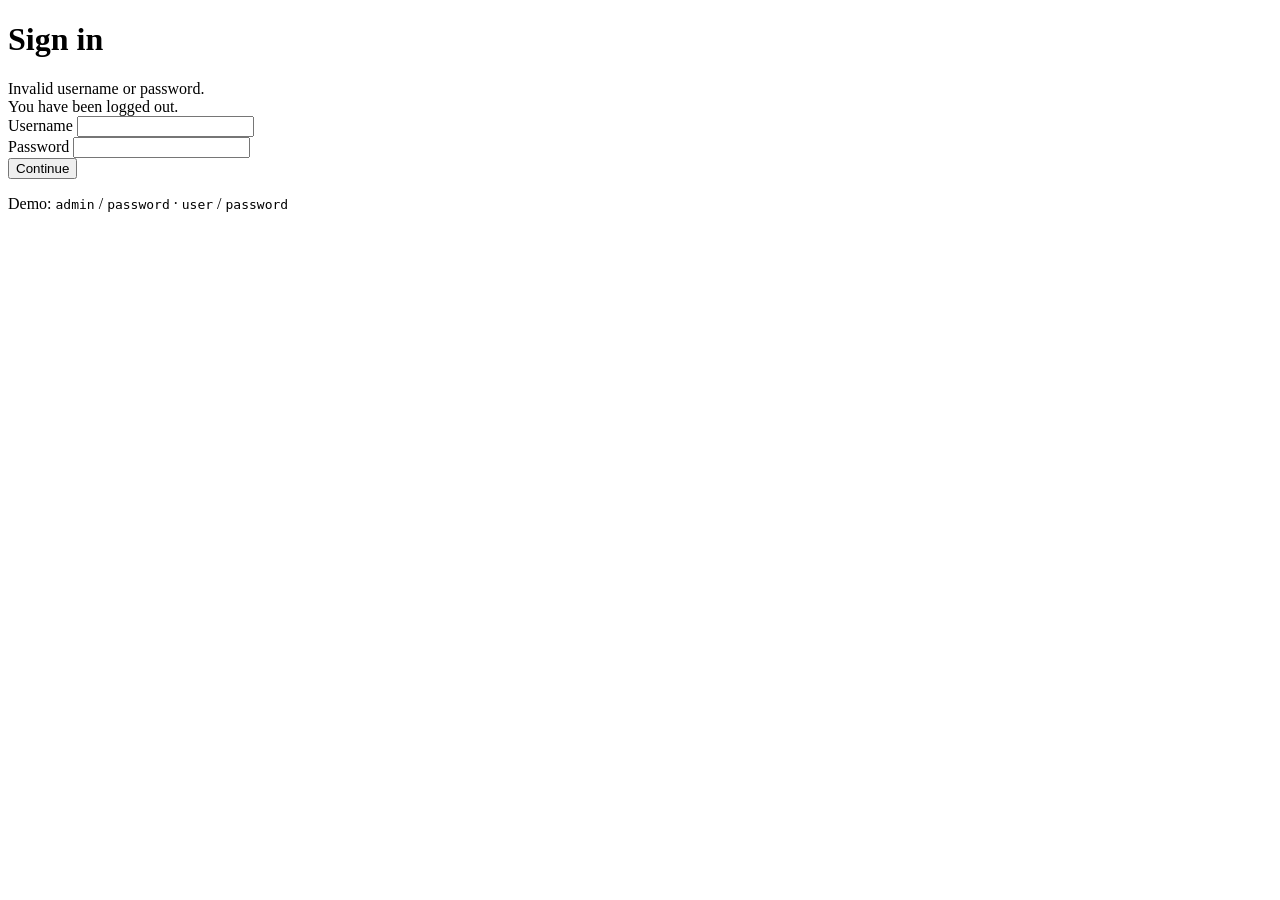
<file: src/main/resources/templates/login.html>
<!DOCTYPE html>
<html xmlns:th="http://www.thymeleaf.org" th:replace="~{layout :: layout('Log in', ~{::main})}">
<body>
<main th:fragment="main">
    <div class="app-login-card">
        <h1 class="app-page-title h4 mb-4 text-center">Sign in</h1>
        <div th:if="${param.error}" class="alert alert-danger small">Invalid username or password.</div>
        <div th:if="${param.logout}" class="alert alert-success small">You have been logged out.</div>
        <form th:action="@{/login}" method="post">
            <input type="hidden" th:name="${_csrf.parameterName}" th:value="${_csrf.token}"/>
            <div class="mb-3">
                <label class="form-label fw-semibold" for="username">Username</label>
                <input class="form-control form-control-lg" id="username" name="username" autocomplete="username"/>
            </div>
            <div class="mb-4">
                <label class="form-label fw-semibold" for="password">Password</label>
                <input class="form-control form-control-lg" id="password" name="password" type="password"
                       autocomplete="current-password"/>
            </div>
            <button type="submit" class="btn btn-primary w-100 rounded-pill py-2">Continue</button>
        </form>
        <p class="text-muted small mt-4 mb-0 text-center">
            Demo: <code>admin</code> / <code>password</code> · <code>user</code> / <code>password</code>
        </p>
    </div>
</main>
</body>
</html>
</file>
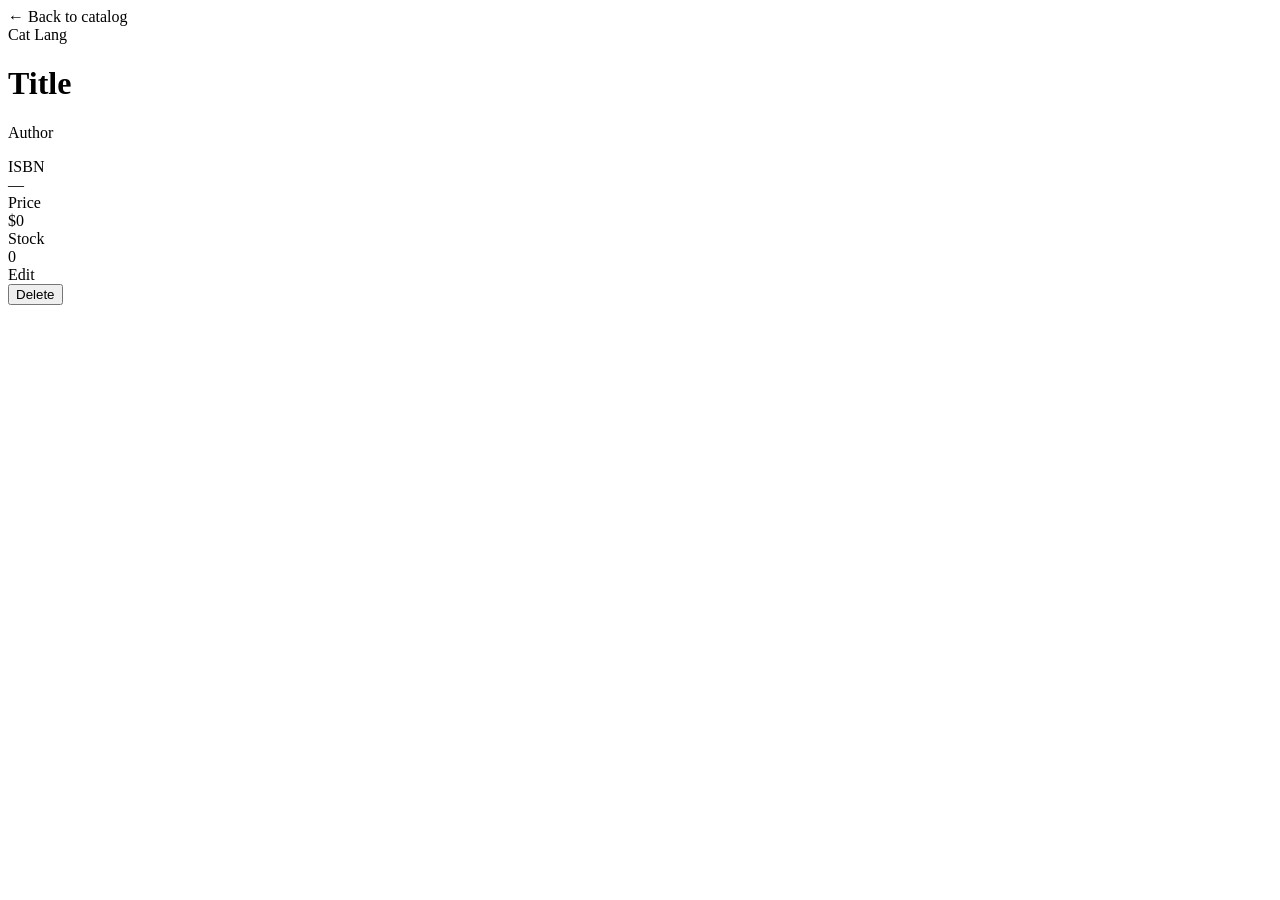
<file: src/main/resources/templates/books/detail.html>
<!DOCTYPE html>
<html xmlns:th="http://www.thymeleaf.org" xmlns:sec="http://www.thymeleaf.org/extras/spring-security"
      th:replace="~{layout :: layout('Book detail', ~{::main})}">
<body>
<main th:fragment="main">
    <div class="mb-3">
        <a class="text-decoration-none text-muted small" th:href="@{/books}">&larr; Back to catalog</a>
    </div>
    <div class="app-detail-hero">
        <div class="d-flex flex-wrap gap-2 mb-3">
            <span class="app-pill app-pill-category" th:text="${book.category()}">Cat</span>
            <span class="app-pill app-pill-lang" th:text="${book.language()}">Lang</span>
        </div>
        <h1 class="app-page-title display-6 mb-3" th:text="${book.title()}">Title</h1>
        <p class="lead text-muted mb-4" th:text="${book.author()}">Author</p>
        <div class="row g-4">
            <div class="col-sm-6 col-lg-4">
                <div class="small text-muted text-uppercase fw-semibold mb-1">ISBN</div>
                <div th:text="${book.isbn() ?: '—'}">—</div>
            </div>
            <div class="col-sm-6 col-lg-4">
                <div class="small text-muted text-uppercase fw-semibold mb-1">Price</div>
                <div class="app-price" th:text="'$' + ${#numbers.formatDecimal(book.price(), 1, 2)}">$0</div>
            </div>
            <div class="col-sm-6 col-lg-4">
                <div class="small text-muted text-uppercase fw-semibold mb-1">Stock</div>
                <div th:text="${book.stock()}">0</div>
            </div>
        </div>
        <div sec:authorize="hasRole('ADMIN')" class="mt-4 pt-4 border-top d-flex flex-wrap gap-2">
            <a class="btn btn-outline-secondary rounded-pill" th:href="@{/books/{id}/edit(id=${book.id()})}">Edit</a>
            <form class="d-inline" th:action="@{/books/{id}/delete(id=${book.id()})}" method="post">
                <input type="hidden" th:name="${_csrf.parameterName}" th:value="${_csrf.token}"/>
                <button type="submit" class="btn btn-outline-danger rounded-pill"
                        onclick="return confirm('Delete this book?');">Delete
                </button>
            </form>
        </div>
    </div>
</main>
</body>
</html>
</file>
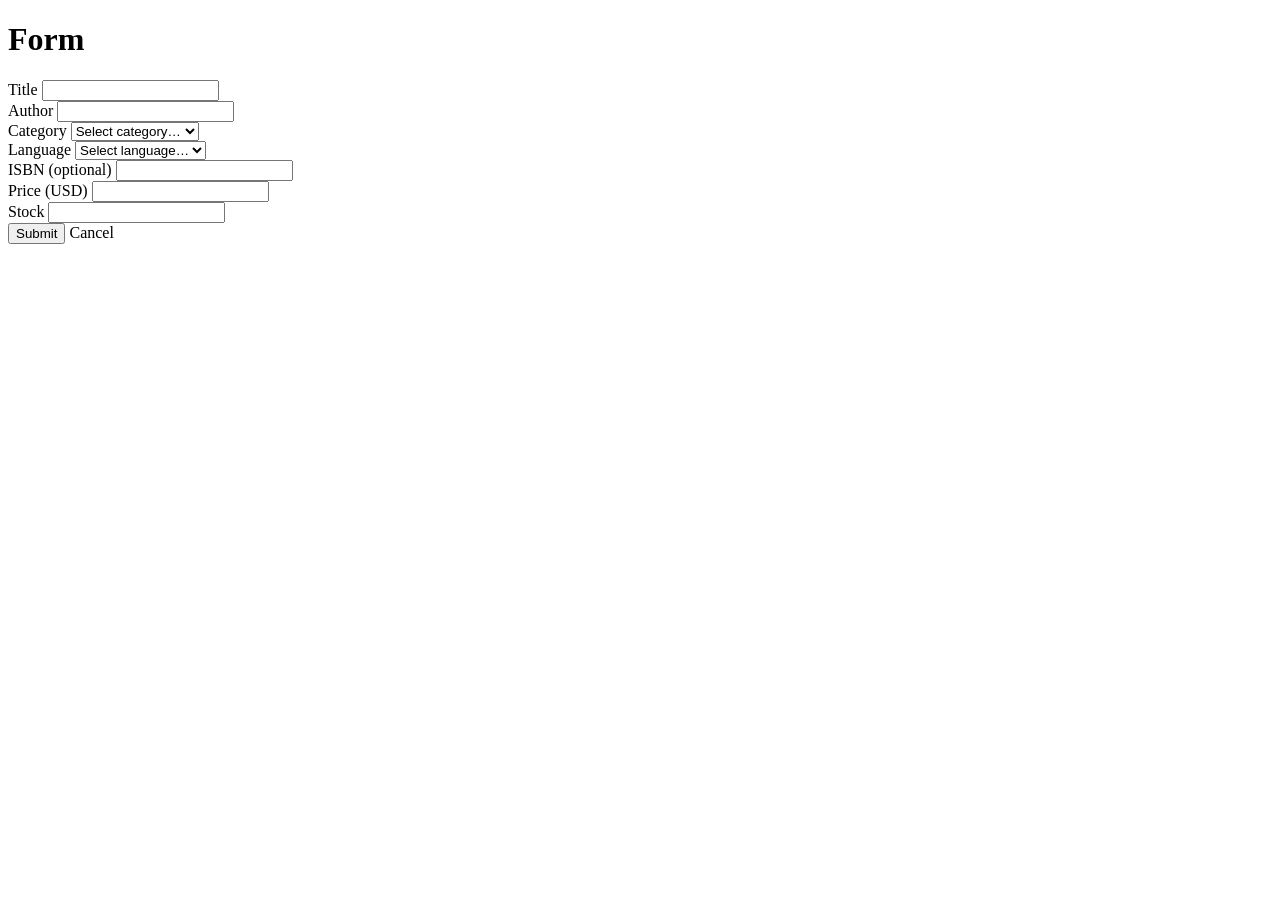
<file: src/main/resources/templates/books/form.html>
<!DOCTYPE html>
<html xmlns:th="http://www.thymeleaf.org"
      th:replace="~{layout :: layout(${editMode} ? 'Edit book' : 'New book', ~{::main})}">
<body>
<main th:fragment="main">
    <h1 class="app-page-title h3 mb-4" th:text="${editMode} ? 'Edit book' : 'Add a new book'">Form</h1>
    <div class="app-form-card">
        <form th:object="${bookForm}"
              th:action="${editMode} ? @{/books/{id}/edit(id=${editId})} : @{/books}"
              method="post">
            <input type="hidden" th:name="${_csrf.parameterName}" th:value="${_csrf.token}"/>
            <div class="mb-3">
                <label class="form-label fw-semibold" for="title">Title</label>
                <input id="title" class="form-control" th:field="*{title}"
                       th:classappend="${#fields.hasErrors('title')} ? ' is-invalid'"/>
                <div class="invalid-feedback" th:errors="*{title}"></div>
            </div>
            <div class="mb-3">
                <label class="form-label fw-semibold" for="author">Author</label>
                <input id="author" class="form-control" th:field="*{author}"
                       th:classappend="${#fields.hasErrors('author')} ? ' is-invalid'"/>
                <div class="invalid-feedback" th:errors="*{author}"></div>
            </div>
            <div class="row g-3 mb-3">
                <div class="col-md-6">
                    <label class="form-label fw-semibold" for="category">Category</label>
                    <select id="category" class="form-select" required th:field="*{category}"
                            th:classappend="${#fields.hasErrors('category')} ? ' is-invalid'">
                        <option value="">Select category…</option>
                        <option th:each="c : ${catalogCategories}" th:value="${c}" th:text="${c}"></option>
                    </select>
                    <div class="invalid-feedback" th:errors="*{category}"></div>
                </div>
                <div class="col-md-6">
                    <label class="form-label fw-semibold" for="language">Language</label>
                    <select id="language" class="form-select" required th:field="*{language}"
                            th:classappend="${#fields.hasErrors('language')} ? ' is-invalid'">
                        <option value="">Select language…</option>
                        <option th:each="lang : ${catalogLanguages}" th:value="${lang}" th:text="${lang}"></option>
                    </select>
                    <div class="invalid-feedback" th:errors="*{language}"></div>
                </div>
            </div>
            <div class="mb-3">
                <label class="form-label fw-semibold" for="isbn">ISBN <span class="text-muted fw-normal">(optional)</span></label>
                <input id="isbn" class="form-control" th:field="*{isbn}"
                       th:classappend="${#fields.hasErrors('isbn')} ? ' is-invalid'"/>
                <div class="invalid-feedback" th:errors="*{isbn}"></div>
            </div>
            <div class="row g-3 mb-4">
                <div class="col-md-6">
                    <label class="form-label fw-semibold" for="price">Price (USD)</label>
                    <input id="price" type="number" step="0.01" min="0" class="form-control" th:field="*{price}"
                           th:classappend="${#fields.hasErrors('price')} ? ' is-invalid'"/>
                    <div class="invalid-feedback" th:errors="*{price}"></div>
                </div>
                <div class="col-md-6">
                    <label class="form-label fw-semibold" for="stock">Stock</label>
                    <input id="stock" type="number" min="0" class="form-control" th:field="*{stock}"
                           th:classappend="${#fields.hasErrors('stock')} ? ' is-invalid'"/>
                    <div class="invalid-feedback" th:errors="*{stock}"></div>
                </div>
            </div>
            <div class="d-flex gap-2 flex-wrap">
                <button type="submit" class="btn btn-primary px-4 rounded-pill" th:text="${editMode} ? 'Save changes' : 'Create book'">
                    Submit
                </button>
                <a class="btn btn-outline-secondary rounded-pill" th:href="@{/books}">Cancel</a>
            </div>
        </form>
    </div>
</main>
</body>
</html>
</file>
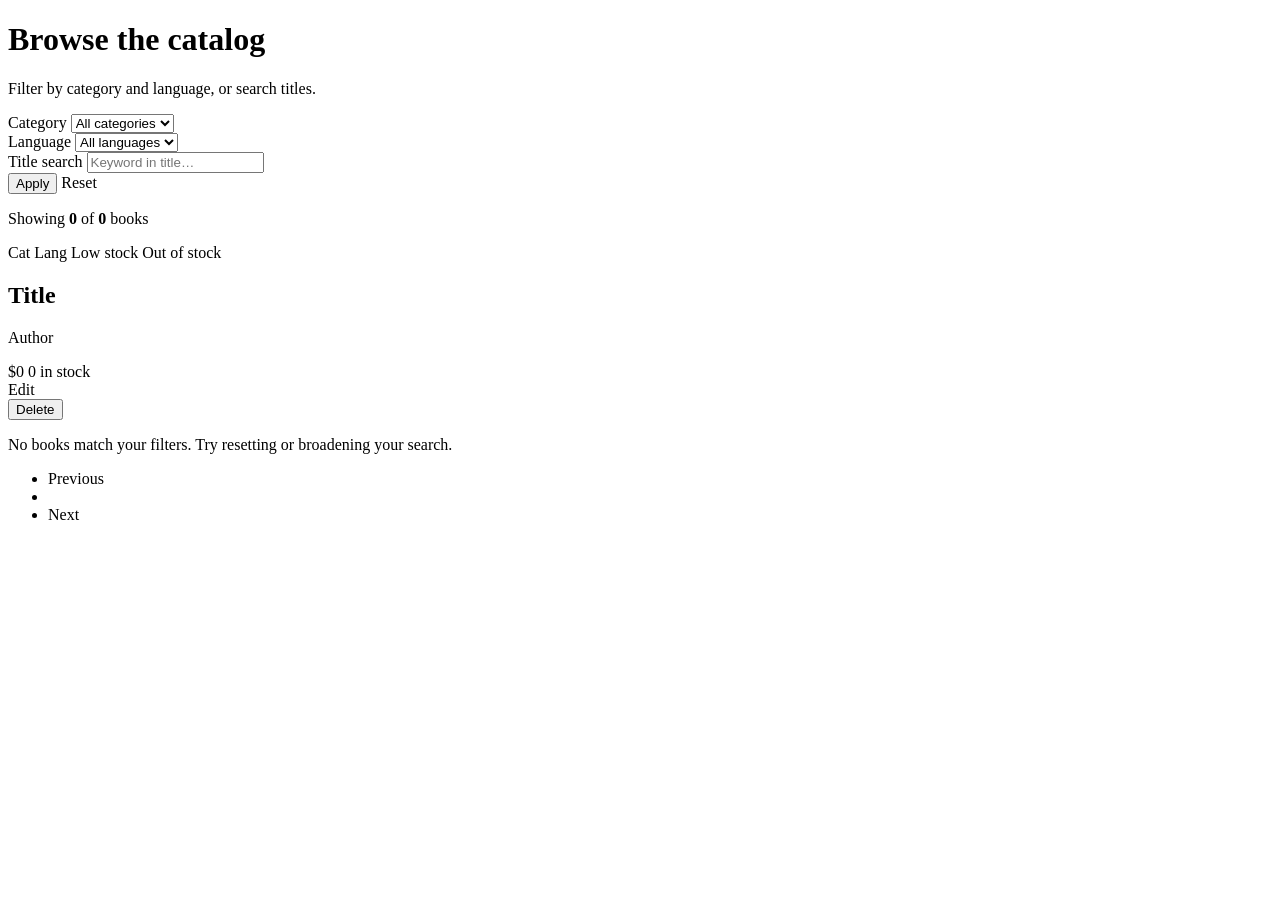
<file: src/main/resources/templates/books/list.html>
<!DOCTYPE html>
<html xmlns:th="http://www.thymeleaf.org" xmlns:sec="http://www.thymeleaf.org/extras/spring-security"
      th:replace="~{layout :: layout('Catalog', ~{::main})}">
<body>
<main th:fragment="main">
    <div class="d-flex flex-column flex-md-row justify-content-between align-items-md-end gap-3 mb-4">
        <div>
            <h1 class="app-page-title h2 mb-1">Browse the catalog</h1>
            <p class="text-muted mb-0 small">Filter by category and language, or search titles.</p>
        </div>
    </div>

    <div class="app-filter-card mb-4">
        <form class="row g-3 align-items-end" th:action="@{/books}" method="get">
            <input type="hidden" name="sort" th:value="${sort}"/>
            <div class="col-12 col-md-3">
                <label class="form-label small text-muted mb-1">Category</label>
                <select name="category" class="form-select">
                    <option value="">All categories</option>
                    <option th:each="c : ${catalogCategories}" th:value="${c}" th:text="${c}"
                            th:selected="${c == category}"></option>
                </select>
            </div>
            <div class="col-12 col-md-3">
                <label class="form-label small text-muted mb-1">Language</label>
                <select name="language" class="form-select">
                    <option value="">All languages</option>
                    <option th:each="lang : ${catalogLanguages}" th:value="${lang}" th:text="${lang}"
                            th:selected="${lang == language}"></option>
                </select>
            </div>
            <div class="col-12 col-md-4">
                <label class="form-label small text-muted mb-1">Title search</label>
                <input class="form-control" name="q" placeholder="Keyword in title…" th:value="${q}"/>
            </div>
            <div class="col-12 col-md-2 d-flex gap-2">
                <button type="submit" class="btn btn-primary flex-grow-1">Apply</button>
                <a class="btn btn-outline-secondary" th:href="@{/books}">Reset</a>
            </div>
        </form>
    </div>

    <p class="text-muted small mb-3" th:if="${page.totalElements > 0}">
        Showing <strong th:text="${page.numberOfElements}">0</strong> of
        <strong th:text="${page.totalElements}">0</strong> books
    </p>

    <div class="row row-cols-1 row-cols-md-2 row-cols-lg-3 g-4" th:if="${page.totalElements > 0}">
        <div class="col" th:each="b : ${page.content}">
            <div class="card app-book-card">
                <div class="card-body d-flex flex-column">
                    <div class="d-flex flex-wrap gap-1 mb-2">
                        <span class="app-pill app-pill-category" th:text="${b.category()}">Cat</span>
                        <span class="app-pill app-pill-lang" th:text="${b.language()}">Lang</span>
                        <span class="badge text-bg-warning app-low-stock" th:if="${b.stock() &lt; 6 and b.stock() > 0}">Low stock</span>
                        <span class="badge text-bg-secondary app-low-stock" th:if="${b.stock() == 0}">Out of stock</span>
                    </div>
                    <h2 class="card-title mb-1">
                        <a th:href="@{/books/{id}(id=${b.id()})}" th:text="${b.title()}">Title</a>
                    </h2>
                    <p class="text-muted small mb-3" th:text="${b.author()}">Author</p>
                    <div class="mt-auto d-flex justify-content-between align-items-center">
                        <span class="app-price" th:text="'$' + ${#numbers.formatDecimal(b.price(), 1, 2)}">$0</span>
                        <span class="small text-muted"><span th:text="${b.stock()}">0</span> in stock</span>
                    </div>
                    <div sec:authorize="hasRole('ADMIN')" class="d-flex gap-2 mt-3 pt-3 border-top border-light">
                        <a class="btn btn-sm btn-outline-secondary flex-grow-1"
                           th:href="@{/books/{id}/edit(id=${b.id()})}">Edit</a>
                        <form class="flex-grow-1" th:action="@{/books/{id}/delete(id=${b.id()})}" method="post">
                            <input type="hidden" th:name="${_csrf.parameterName}" th:value="${_csrf.token}"/>
                            <button type="submit" class="btn btn-sm btn-outline-danger w-100"
                                    onclick="return confirm('Delete this book?');">Delete
                            </button>
                        </form>
                    </div>
                </div>
            </div>
        </div>
    </div>

    <div class="alert alert-light border text-center py-5 rounded-4" th:if="${page.totalElements == 0}">
        <p class="mb-0 text-muted">No books match your filters. Try resetting or broadening your search.</p>
    </div>

    <nav class="mt-4" th:if="${page.totalPages > 1}">
        <ul class="pagination justify-content-center flex-wrap">
            <li class="page-item" th:classappend="${page.first} ? ' disabled'">
                <a class="page-link"
                   th:href="@{/books(page=${page.number - 1}, size=${page.size}, category=${category}, language=${language}, q=${q}, sort=${sort})}">Previous</a>
            </li>
            <li class="page-item disabled">
                <span class="page-link"
                      th:text="'Page ' + ${page.number + 1} + ' / ' + ${page.totalPages}"></span>
            </li>
            <li class="page-item" th:classappend="${page.last} ? ' disabled'">
                <a class="page-link"
                   th:href="@{/books(page=${page.number + 1}, size=${page.size}, category=${category}, language=${language}, q=${q}, sort=${sort})}">Next</a>
            </li>
        </ul>
    </nav>
</main>
</body>
</html>
</file>
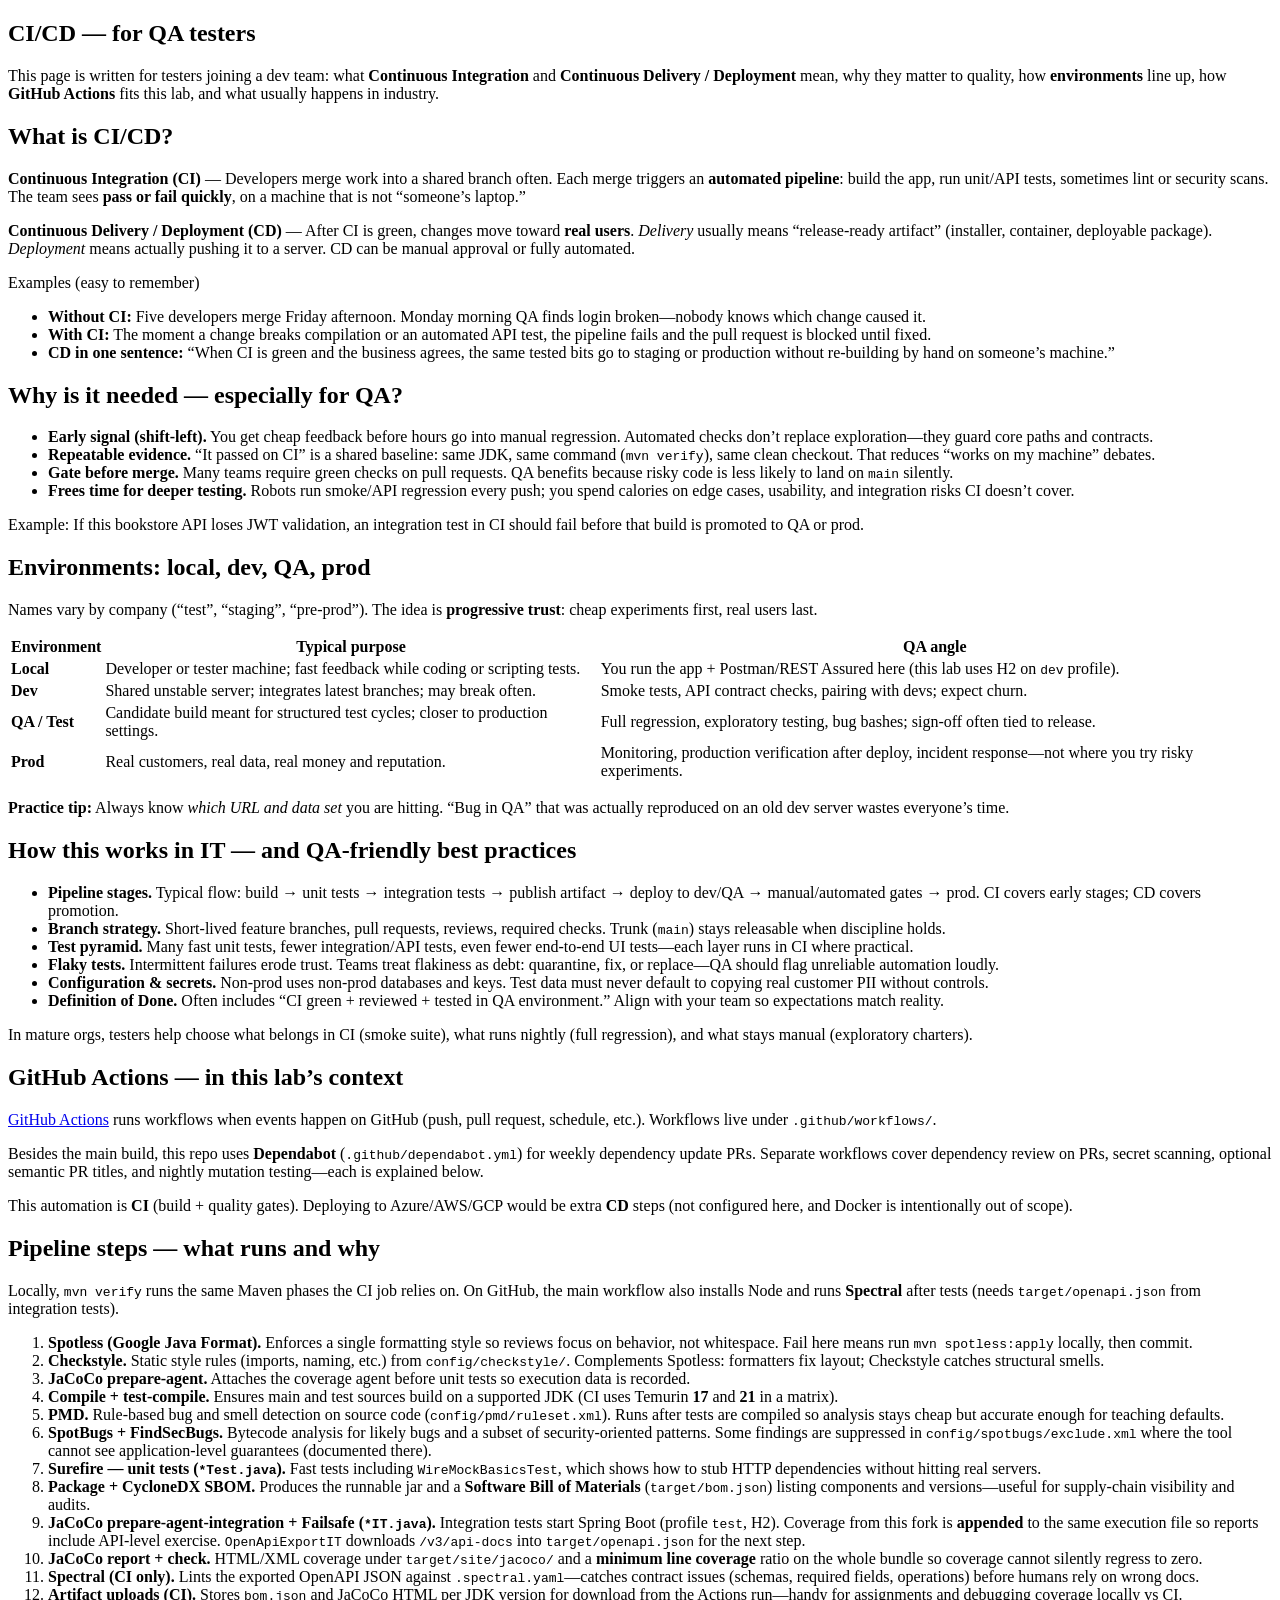
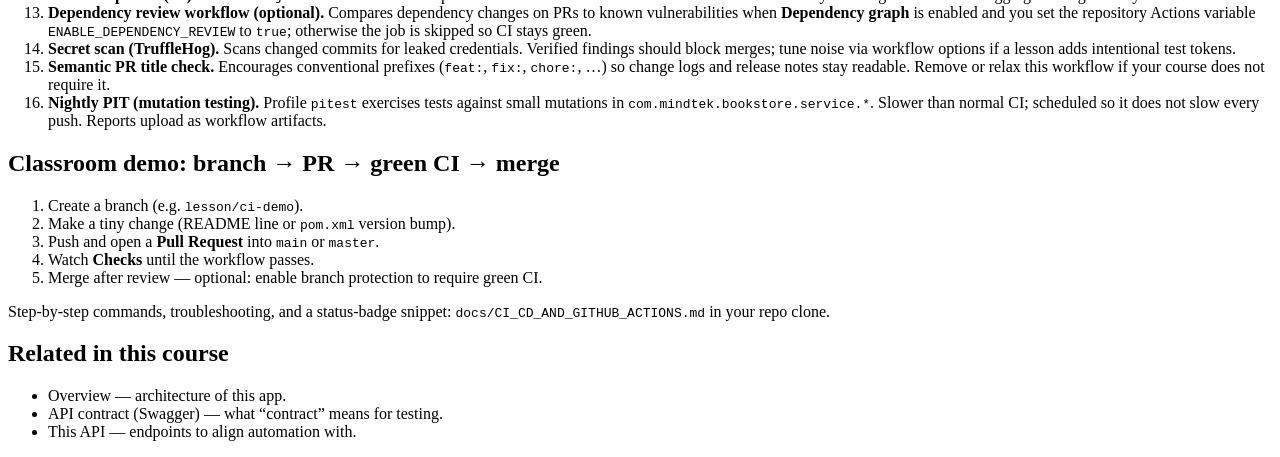
<file: src/main/resources/templates/reference/ci-cd.html>
<!DOCTYPE html>
<html xmlns:th="http://www.thymeleaf.org" th:replace="~{layout :: layout('CI/CD · Reference', ~{::main})}">
<body>
<main th:fragment="main">
    <div th:replace="~{reference/nav-fragment :: tabs ('ci-cd')}"></div>
    <div class="reference-content card border-0 shadow-sm rounded-4 p-4 p-md-5">
        <article class="reference-article">
            <header class="mb-4 pb-3 border-bottom border-light">
                <h1 class="app-page-title h3 mb-3">CI/CD — for QA testers</h1>
                <p class="lead text-muted mb-0">This page is written for testers joining a dev team: what <strong>Continuous Integration</strong> and <strong>Continuous Delivery / Deployment</strong> mean, why they matter to quality, how <strong>environments</strong> line up, how <strong>GitHub Actions</strong> fits this lab, and what usually happens in industry.</p>
            </header>

            <section class="mb-4" aria-labelledby="sec-what">
                <h2 id="sec-what" class="h5 mb-2">What is CI/CD?</h2>
                <p class="mb-2"><strong>Continuous Integration (CI)</strong> — Developers merge work into a shared branch often. Each merge triggers an <strong>automated pipeline</strong>: build the app, run unit/API tests, sometimes lint or security scans. The team sees <strong>pass or fail quickly</strong>, on a machine that is not “someone’s laptop.”</p>
                <p class="mb-3"><strong>Continuous Delivery / Deployment (CD)</strong> — After CI is green, changes move toward <strong>real users</strong>. <em>Delivery</em> usually means “release-ready artifact” (installer, container, deployable package). <em>Deployment</em> means actually pushing it to a server. CD can be manual approval or fully automated.</p>
                <p class="small fw-semibold text-primary mb-2">Examples (easy to remember)</p>
                <ul class="small mb-0 ps-3">
                    <li class="mb-2"><strong>Without CI:</strong> Five developers merge Friday afternoon. Monday morning QA finds login broken—nobody knows which change caused it.</li>
                    <li class="mb-2"><strong>With CI:</strong> The moment a change breaks compilation or an automated API test, the pipeline fails and the pull request is blocked until fixed.</li>
                    <li class="mb-0"><strong>CD in one sentence:</strong> “When CI is green and the business agrees, the same tested bits go to staging or production without re-building by hand on someone’s machine.”</li>
                </ul>
            </section>

            <section class="mb-4" aria-labelledby="sec-why-qa">
                <h2 id="sec-why-qa" class="h5 mb-2">Why is it needed — especially for QA?</h2>
                <ul class="mb-3 ps-3">
                    <li class="mb-2"><strong>Early signal (shift-left).</strong> You get cheap feedback before hours go into manual regression. Automated checks don’t replace exploration—they guard core paths and contracts.</li>
                    <li class="mb-2"><strong>Repeatable evidence.</strong> “It passed on CI” is a shared baseline: same JDK, same command (<code>mvn verify</code>), same clean checkout. That reduces “works on my machine” debates.</li>
                    <li class="mb-2"><strong>Gate before merge.</strong> Many teams require green checks on pull requests. QA benefits because risky code is less likely to land on <code>main</code> silently.</li>
                    <li class="mb-0"><strong>Frees time for deeper testing.</strong> Robots run smoke/API regression every push; you spend calories on edge cases, usability, and integration risks CI doesn’t cover.</li>
                </ul>
                <p class="small text-muted fst-italic mb-0">Example: If this bookstore API loses JWT validation, an integration test in CI should fail before that build is promoted to QA or prod.</p>
            </section>

            <section class="mb-4" aria-labelledby="sec-env">
                <h2 id="sec-env" class="h5 mb-3">Environments: local, dev, QA, prod</h2>
                <p class="mb-3 small text-muted">Names vary by company (“test”, “staging”, “pre-prod”). The idea is <strong>progressive trust</strong>: cheap experiments first, real users last.</p>
                <div class="table-responsive">
                    <table class="table table-sm table-bordered align-middle">
                        <thead class="table-light">
                        <tr>
                            <th scope="col">Environment</th>
                            <th scope="col">Typical purpose</th>
                            <th scope="col">QA angle</th>
                        </tr>
                        </thead>
                        <tbody class="small">
                        <tr>
                            <td><strong>Local</strong></td>
                            <td>Developer or tester machine; fast feedback while coding or scripting tests.</td>
                            <td>You run the app + Postman/REST Assured here (this lab uses H2 on <code>dev</code> profile).</td>
                        </tr>
                        <tr>
                            <td><strong>Dev</strong></td>
                            <td>Shared unstable server; integrates latest branches; may break often.</td>
                            <td>Smoke tests, API contract checks, pairing with devs; expect churn.</td>
                        </tr>
                        <tr>
                            <td><strong>QA / Test</strong></td>
                            <td>Candidate build meant for structured test cycles; closer to production settings.</td>
                            <td>Full regression, exploratory testing, bug bashes; sign-off often tied to release.</td>
                        </tr>
                        <tr>
                            <td><strong>Prod</strong></td>
                            <td>Real customers, real data, real money and reputation.</td>
                            <td>Monitoring, production verification after deploy, incident response—not where you try risky experiments.</td>
                        </tr>
                        </tbody>
                    </table>
                </div>
                <p class="small mb-0"><strong>Practice tip:</strong> Always know <em>which URL and data set</em> you are hitting. “Bug in QA” that was actually reproduced on an old dev server wastes everyone’s time.</p>
            </section>

            <section class="mb-4" aria-labelledby="sec-industry">
                <h2 id="sec-industry" class="h5 mb-2">How this works in IT — and QA-friendly best practices</h2>
                <ul class="mb-3 ps-3">
                    <li class="mb-2"><strong>Pipeline stages.</strong> Typical flow: build → unit tests → integration tests → publish artifact → deploy to dev/QA → manual/automated gates → prod. CI covers early stages; CD covers promotion.</li>
                    <li class="mb-2"><strong>Branch strategy.</strong> Short-lived feature branches, pull requests, reviews, required checks. Trunk (<code>main</code>) stays releasable when discipline holds.</li>
                    <li class="mb-2"><strong>Test pyramid.</strong> Many fast unit tests, fewer integration/API tests, even fewer end-to-end UI tests—each layer runs in CI where practical.</li>
                    <li class="mb-2"><strong>Flaky tests.</strong> Intermittent failures erode trust. Teams treat flakiness as debt: quarantine, fix, or replace—QA should flag unreliable automation loudly.</li>
                    <li class="mb-2"><strong>Configuration &amp; secrets.</strong> Non-prod uses non-prod databases and keys. Test data must never default to copying real customer PII without controls.</li>
                    <li class="mb-0"><strong>Definition of Done.</strong> Often includes “CI green + reviewed + tested in QA environment.” Align with your team so expectations match reality.</li>
                </ul>
                <p class="small text-muted mb-0">In mature orgs, testers help choose what belongs in CI (smoke suite), what runs nightly (full regression), and what stays manual (exploratory charters).</p>
            </section>

            <section class="mb-4" aria-labelledby="sec-actions">
                <h2 id="sec-actions" class="h5 mb-2">GitHub Actions — in this lab’s context</h2>
                <p class="mb-2"><a href="https://docs.github.com/en/actions" target="_blank" rel="noopener">GitHub Actions</a> runs workflows when events happen on GitHub (push, pull request, schedule, etc.). Workflows live under <code>.github/workflows/</code>.</p>
                <p class="mb-2">Besides the main build, this repo uses <strong>Dependabot</strong> (<code>.github/dependabot.yml</code>) for weekly dependency update PRs. Separate workflows cover dependency review on PRs, secret scanning, optional semantic PR titles, and nightly mutation testing—each is explained below.</p>
                <p class="small text-muted mb-0">This automation is <strong>CI</strong> (build + quality gates). Deploying to Azure/AWS/GCP would be extra <strong>CD</strong> steps (not configured here, and Docker is intentionally out of scope).</p>
            </section>

            <section class="mb-4" aria-labelledby="sec-pipeline">
                <h2 id="sec-pipeline" class="h5 mb-3">Pipeline steps — what runs and why</h2>
                <p class="small text-muted mb-3">Locally, <code>mvn verify</code> runs the same Maven phases the CI job relies on. On GitHub, the main workflow also installs Node and runs <strong>Spectral</strong> after tests (needs <code>target/openapi.json</code> from integration tests).</p>
                <ol class="small mb-0 ps-3 pipeline-steps-list">
                    <li class="mb-3">
                        <strong>Spotless (Google Java Format).</strong> Enforces a single formatting style so reviews focus on behavior, not whitespace. Fail here means run <code>mvn spotless:apply</code> locally, then commit.
                    </li>
                    <li class="mb-3">
                        <strong>Checkstyle.</strong> Static style rules (imports, naming, etc.) from <code>config/checkstyle/</code>. Complements Spotless: formatters fix layout; Checkstyle catches structural smells.
                    </li>
                    <li class="mb-3">
                        <strong>JaCoCo prepare-agent.</strong> Attaches the coverage agent before unit tests so execution data is recorded.
                    </li>
                    <li class="mb-3">
                        <strong>Compile + test-compile.</strong> Ensures main and test sources build on a supported JDK (CI uses Temurin <strong>17</strong> and <strong>21</strong> in a matrix).
                    </li>
                    <li class="mb-3">
                        <strong>PMD.</strong> Rule-based bug and smell detection on source code (<code>config/pmd/ruleset.xml</code>). Runs after tests are compiled so analysis stays cheap but accurate enough for teaching defaults.
                    </li>
                    <li class="mb-3">
                        <strong>SpotBugs + FindSecBugs.</strong> Bytecode analysis for likely bugs and a subset of security-oriented patterns. Some findings are suppressed in <code>config/spotbugs/exclude.xml</code> where the tool cannot see application-level guarantees (documented there).
                    </li>
                    <li class="mb-3">
                        <strong>Surefire — unit tests (<code>*Test.java</code>).</strong> Fast tests including <code>WireMockBasicsTest</code>, which shows how to stub HTTP dependencies without hitting real servers.
                    </li>
                    <li class="mb-3">
                        <strong>Package + CycloneDX SBOM.</strong> Produces the runnable jar and a <strong>Software Bill of Materials</strong> (<code>target/bom.json</code>) listing components and versions—useful for supply-chain visibility and audits.
                    </li>
                    <li class="mb-3">
                        <strong>JaCoCo prepare-agent-integration + Failsafe (<code>*IT.java</code>).</strong> Integration tests start Spring Boot (profile <code>test</code>, H2). Coverage from this fork is <strong>appended</strong> to the same execution file so reports include API-level exercise. <code>OpenApiExportIT</code> downloads <code>/v3/api-docs</code> into <code>target/openapi.json</code> for the next step.
                    </li>
                    <li class="mb-3">
                        <strong>JaCoCo report + check.</strong> HTML/XML coverage under <code>target/site/jacoco/</code> and a <strong>minimum line coverage</strong> ratio on the whole bundle so coverage cannot silently regress to zero.
                    </li>
                    <li class="mb-3">
                        <strong>Spectral (CI only).</strong> Lints the exported OpenAPI JSON against <code>.spectral.yaml</code>—catches contract issues (schemas, required fields, operations) before humans rely on wrong docs.
                    </li>
                    <li class="mb-3">
                        <strong>Artifact uploads (CI).</strong> Stores <code>bom.json</code> and JaCoCo HTML per JDK version for download from the Actions run—handy for assignments and debugging coverage locally vs CI.
                    </li>
                    <li class="mb-3">
                        <strong>Dependency review workflow (optional).</strong> Compares dependency changes on PRs to known vulnerabilities when <strong>Dependency graph</strong> is enabled and you set the repository Actions variable <code>ENABLE_DEPENDENCY_REVIEW</code> to <code>true</code>; otherwise the job is skipped so CI stays green.
                    </li>
                    <li class="mb-3">
                        <strong>Secret scan (TruffleHog).</strong> Scans changed commits for leaked credentials. Verified findings should block merges; tune noise via workflow options if a lesson adds intentional test tokens.
                    </li>
                    <li class="mb-3">
                        <strong>Semantic PR title check.</strong> Encourages conventional prefixes (<code>feat:</code>, <code>fix:</code>, <code>chore:</code>, …) so change logs and release notes stay readable. Remove or relax this workflow if your course does not require it.
                    </li>
                    <li class="mb-0">
                        <strong>Nightly PIT (mutation testing).</strong> Profile <code>pitest</code> exercises tests against small mutations in <code>com.mindtek.bookstore.service.*</code>. Slower than normal CI; scheduled so it does not slow every push. Reports upload as workflow artifacts.
                    </li>
                </ol>
            </section>

            <section class="mb-4" aria-labelledby="sec-cycle">
                <h2 id="sec-cycle" class="h5 mb-2">Classroom demo: branch → PR → green CI → merge</h2>
                <ol class="small mb-3 ps-3">
                    <li class="mb-1">Create a branch (e.g. <code>lesson/ci-demo</code>).</li>
                    <li class="mb-1">Make a tiny change (README line or <code>pom.xml</code> version bump).</li>
                    <li class="mb-1">Push and open a <strong>Pull Request</strong> into <code>main</code> or <code>master</code>.</li>
                    <li class="mb-1">Watch <strong>Checks</strong> until the workflow passes.</li>
                    <li class="mb-0">Merge after review — optional: enable branch protection to require green CI.</li>
                </ol>
                <p class="small mb-0">Step-by-step commands, troubleshooting, and a status-badge snippet: <code>docs/CI_CD_AND_GITHUB_ACTIONS.md</code> in your repo clone.</p>
            </section>

            <section class="mb-0" aria-labelledby="sec-links">
                <h2 id="sec-links" class="h5 mb-2">Related in this course</h2>
                <ul class="mb-0 ps-3">
                    <li class="mb-1"><a th:href="@{/reference}">Overview</a> — architecture of this app.</li>
                    <li class="mb-1"><a th:href="@{/reference/contract}">API contract (Swagger)</a> — what “contract” means for testing.</li>
                    <li class="mb-0"><a th:href="@{/reference/this-api}">This API</a> — endpoints to align automation with.</li>
                </ul>
            </section>
        </article>
    </div>
</main>
</body>
</html>
</file>
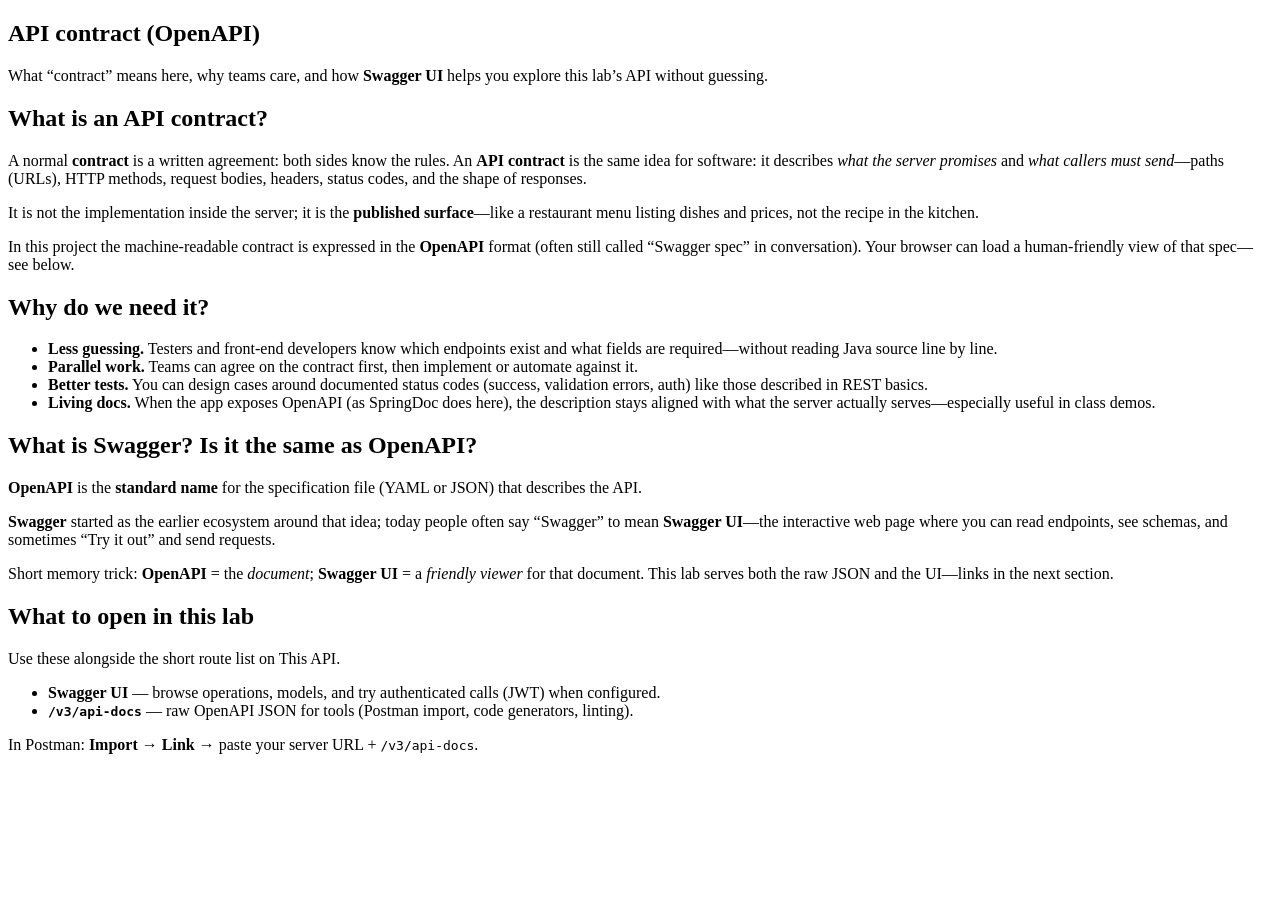
<file: src/main/resources/templates/reference/contract.html>
<!DOCTYPE html>
<html xmlns:th="http://www.thymeleaf.org" th:replace="~{layout :: layout('API contract · Reference', ~{::main})}">
<body>
<main th:fragment="main">
    <div th:replace="~{reference/nav-fragment :: tabs ('contract')}"></div>
    <div class="reference-content card border-0 shadow-sm rounded-4 p-4 p-md-5">
        <article class="reference-article">
            <header class="mb-4 pb-3 border-bottom border-light">
                <h1 class="app-page-title h3 mb-3">API contract (OpenAPI)</h1>
                <p class="lead text-muted mb-0">What “contract” means here, why teams care, and how <strong>Swagger UI</strong> helps you explore this lab’s API without guessing.</p>
            </header>

            <section class="mb-4" aria-labelledby="section-contract">
                <h2 id="section-contract" class="h5 mb-2">What is an API contract?</h2>
                <p class="mb-2">A normal <strong>contract</strong> is a written agreement: both sides know the rules. An <strong>API contract</strong> is the same idea for software: it describes <em>what the server promises</em> and <em>what callers must send</em>—paths (URLs), HTTP methods, request bodies, headers, status codes, and the shape of responses.</p>
                <p class="mb-2">It is not the implementation inside the server; it is the <strong>published surface</strong>—like a restaurant menu listing dishes and prices, not the recipe in the kitchen.</p>
                <p class="mb-0">In this project the machine-readable contract is expressed in the <strong>OpenAPI</strong> format (often still called “Swagger spec” in conversation). Your browser can load a human-friendly view of that spec—see below.</p>
            </section>

            <section class="mb-4" aria-labelledby="section-why">
                <h2 id="section-why" class="h5 mb-2">Why do we need it?</h2>
                <ul class="mb-0 ps-3">
                    <li class="mb-2"><strong>Less guessing.</strong> Testers and front-end developers know which endpoints exist and what fields are required—without reading Java source line by line.</li>
                    <li class="mb-2"><strong>Parallel work.</strong> Teams can agree on the contract first, then implement or automate against it.</li>
                    <li class="mb-2"><strong>Better tests.</strong> You can design cases around documented status codes (success, validation errors, auth) like those described in <a th:href="@{/reference/rest-basics}">REST basics</a>.</li>
                    <li class="mb-0"><strong>Living docs.</strong> When the app exposes OpenAPI (as SpringDoc does here), the description stays aligned with what the server actually serves—especially useful in class demos.</li>
                </ul>
            </section>

            <section class="mb-4" aria-labelledby="section-swagger">
                <h2 id="section-swagger" class="h5 mb-2">What is Swagger? Is it the same as OpenAPI?</h2>
                <p class="mb-2"><strong>OpenAPI</strong> is the <strong>standard name</strong> for the specification file (YAML or JSON) that describes the API.</p>
                <p class="mb-2"><strong>Swagger</strong> started as the earlier ecosystem around that idea; today people often say “Swagger” to mean <strong>Swagger UI</strong>—the interactive web page where you can read endpoints, see schemas, and sometimes “Try it out” and send requests.</p>
                <p class="mb-0">Short memory trick: <strong>OpenAPI</strong> = the <em>document</em>; <strong>Swagger UI</strong> = a <em>friendly viewer</em> for that document. This lab serves both the raw JSON and the UI—links in the next section.</p>
            </section>

            <section class="mb-4" aria-labelledby="section-this-lab">
                <h2 id="section-this-lab" class="h5 mb-2">What to open in this lab</h2>
                <p class="mb-3">Use these alongside the short route list on <a th:href="@{/reference/this-api}">This API</a>.</p>
                <ul class="mb-0 ps-3">
                    <li class="mb-2"><strong><a th:href="@{/swagger-ui.html}" target="_blank" rel="noopener">Swagger UI</a></strong> — browse operations, models, and try authenticated calls (JWT) when configured.</li>
                    <li class="mb-0"><strong><a th:href="@{/v3/api-docs}" target="_blank" rel="noopener"><code>/v3/api-docs</code></a></strong> — raw OpenAPI JSON for tools (Postman import, code generators, linting).</li>
                </ul>
                <p class="text-muted small mt-3 mb-0">In Postman: <strong>Import → Link</strong> → paste your server URL + <code>/v3/api-docs</code>.</p>
            </section>
        </article>
    </div>
</main>
</body>
</html>
</file>
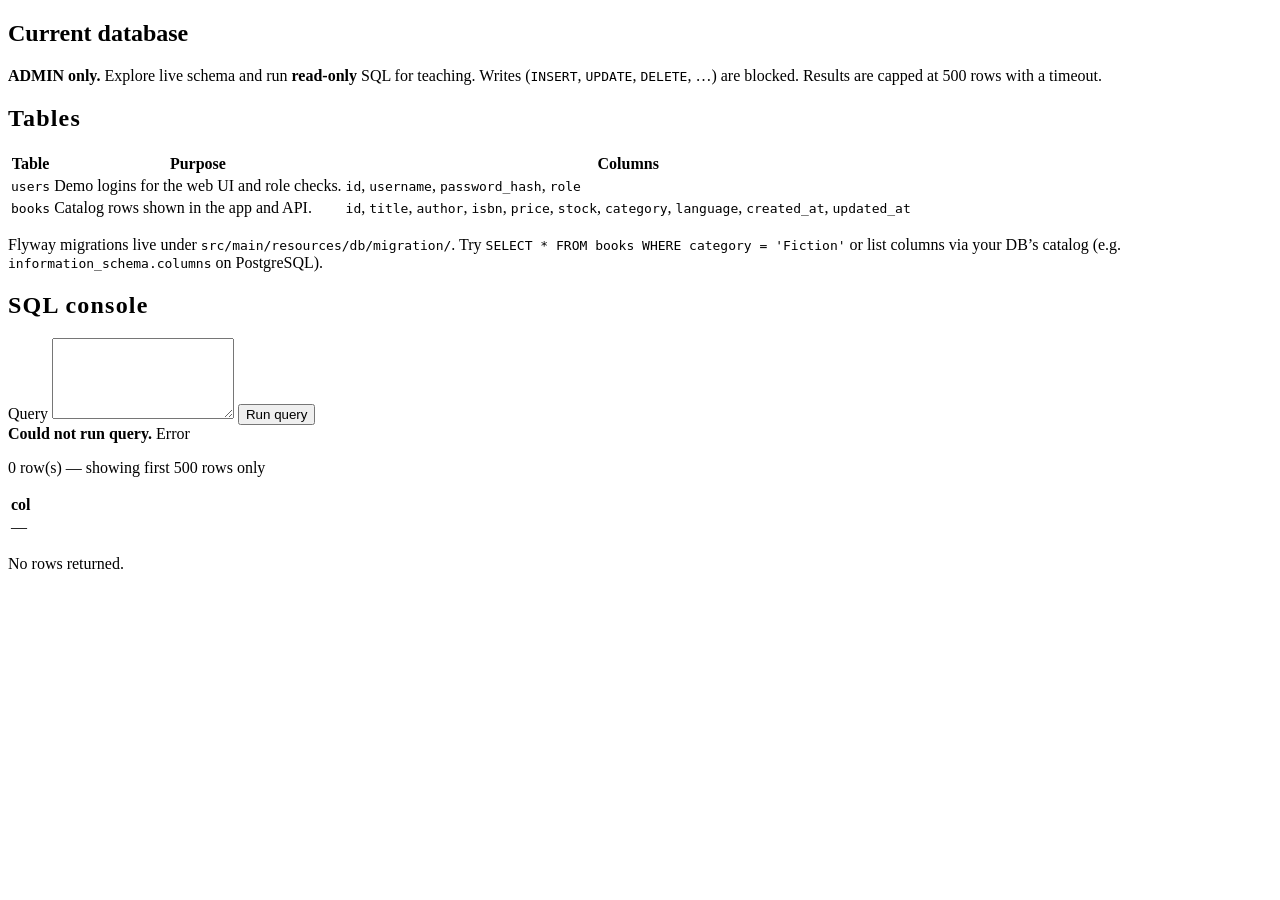
<file: src/main/resources/templates/reference/database.html>
<!DOCTYPE html>
<html xmlns:th="http://www.thymeleaf.org" th:replace="~{layout :: layout('Current database · Reference', ~{::main})}">
<body>
<main th:fragment="main">
    <div th:replace="~{reference/nav-fragment :: tabs ('database')}"></div>
    <div class="reference-content card border-0 shadow-sm rounded-4 p-4 p-md-5">
        <article class="reference-article mb-4">
            <h1 class="app-page-title h4 mb-3">Current database</h1>
            <p class="text-muted small mb-3"><strong>ADMIN only.</strong> Explore live schema and run <strong>read-only</strong> SQL for teaching.
                Writes (<code>INSERT</code>, <code>UPDATE</code>, <code>DELETE</code>, …) are blocked. Results are capped at 500 rows with a timeout.</p>

            <h2 class="h6 text-uppercase text-muted mb-2" style="letter-spacing: 0.05em;">Tables</h2>
            <div class="table-responsive mb-4">
                <table class="table table-sm table-bordered align-middle">
                    <thead class="table-light">
                    <tr><th scope="col">Table</th><th scope="col">Purpose</th><th scope="col">Columns</th></tr>
                    </thead>
                    <tbody>
                    <tr>
                        <td><code>users</code></td>
                        <td class="small">Demo logins for the web UI and role checks.</td>
                        <td class="small"><code>id</code>, <code>username</code>, <code>password_hash</code>, <code>role</code></td>
                    </tr>
                    <tr>
                        <td><code>books</code></td>
                        <td class="small">Catalog rows shown in the app and API.</td>
                        <td class="small"><code>id</code>, <code>title</code>, <code>author</code>, <code>isbn</code>, <code>price</code>, <code>stock</code>,
                            <code>category</code>, <code>language</code>, <code>created_at</code>, <code>updated_at</code></td>
                    </tr>
                    </tbody>
                </table>
            </div>
            <p class="small text-muted mb-0">Flyway migrations live under <code>src/main/resources/db/migration/</code>. Try
                <code>SELECT * FROM books WHERE category = 'Fiction'</code> or list columns via your DB’s catalog (e.g.
                <code>information_schema.columns</code> on PostgreSQL).</p>
        </article>

        <h2 class="h6 text-uppercase text-muted mb-2 px-1" style="letter-spacing: 0.05em;">SQL console</h2>
        <form class="mb-3" th:action="@{/reference/database/query}" method="post">
            <input type="hidden" th:name="${_csrf.parameterName}" th:value="${_csrf.token}"/>
            <label for="sqlInput" class="form-label small text-muted">Query</label>
            <textarea id="sqlInput" name="sql" class="form-control font-monospace mb-2" rows="5"
                      spellcheck="false" th:text="${sqlDraft}"></textarea>
            <button type="submit" class="btn btn-primary rounded-pill px-4">Run query</button>
        </form>

        <div th:if="${queryResult != null}">
            <div th:if="${queryResult.errorMessage != null}"
                 class="alert alert-warning border-0 rounded-3 mb-0" role="alert">
                <strong>Could not run query.</strong>
                <span class="d-block small mt-1" th:text="${queryResult.errorMessage}">Error</span>
            </div>

            <div th:if="${queryResult.errorMessage == null}">
                <p class="small text-muted mb-2">
                    <span th:text="${queryResult.rowCount}">0</span> row(s)
                    <span th:if="${queryResult.truncated}" class="text-warning"> — showing first 500 rows only</span>
                </p>
                <div class="table-responsive reference-sql-result rounded-3 border" th:if="${!queryResult.columns.isEmpty()}">
                    <table class="table table-sm table-striped mb-0 align-middle">
                        <thead class="table-light">
                        <tr>
                            <th th:each="col : ${queryResult.columns}" scope="col" class="small text-nowrap"
                                th:text="${col}">col</th>
                        </tr>
                        </thead>
                        <tbody>
                        <tr th:each="row : ${queryResult.rows}">
                            <td th:each="cell : ${row}" class="small font-monospace text-break"
                                th:text="${cell != null ? cell : 'NULL'}">—</td>
                        </tr>
                        </tbody>
                    </table>
                </div>
                <p class="small text-muted fst-italic mb-0 mt-2" th:if="${queryResult.columns.isEmpty()}">No rows returned.</p>
            </div>
        </div>
    </div>
</main>
</body>
</html>
</file>
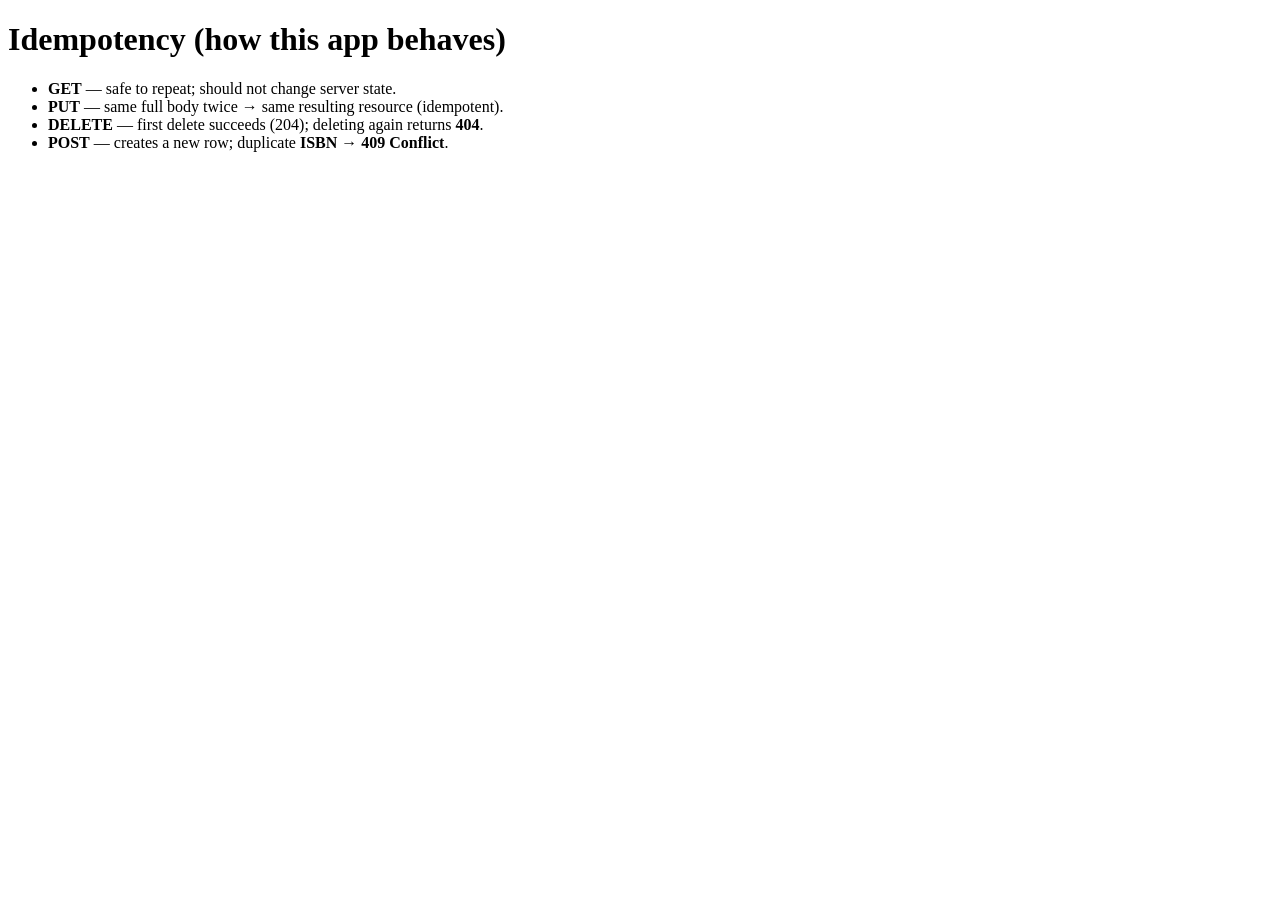
<file: src/main/resources/templates/reference/idempotency.html>
<!DOCTYPE html>
<html xmlns:th="http://www.thymeleaf.org" th:replace="~{layout :: layout('Idempotency · Reference', ~{::main})}">
<body>
<main th:fragment="main">
    <div th:replace="~{reference/nav-fragment :: tabs ('idempotency')}"></div>
    <div class="reference-content card border-0 shadow-sm rounded-4 p-4 p-md-5">
        <h1 class="app-page-title h4 mb-4">Idempotency (how this app behaves)</h1>
        <ul class="mb-0 ps-3">
            <li class="mb-2"><strong>GET</strong> — safe to repeat; should not change server state.</li>
            <li class="mb-2"><strong>PUT</strong> — same full body twice → same resulting resource (idempotent).</li>
            <li class="mb-2"><strong>DELETE</strong> — first delete succeeds (204); deleting again returns <strong>404</strong>.</li>
            <li><strong>POST</strong> — creates a new row; duplicate <strong>ISBN</strong> → <strong>409 Conflict</strong>.</li>
        </ul>
    </div>
</main>
</body>
</html>
</file>
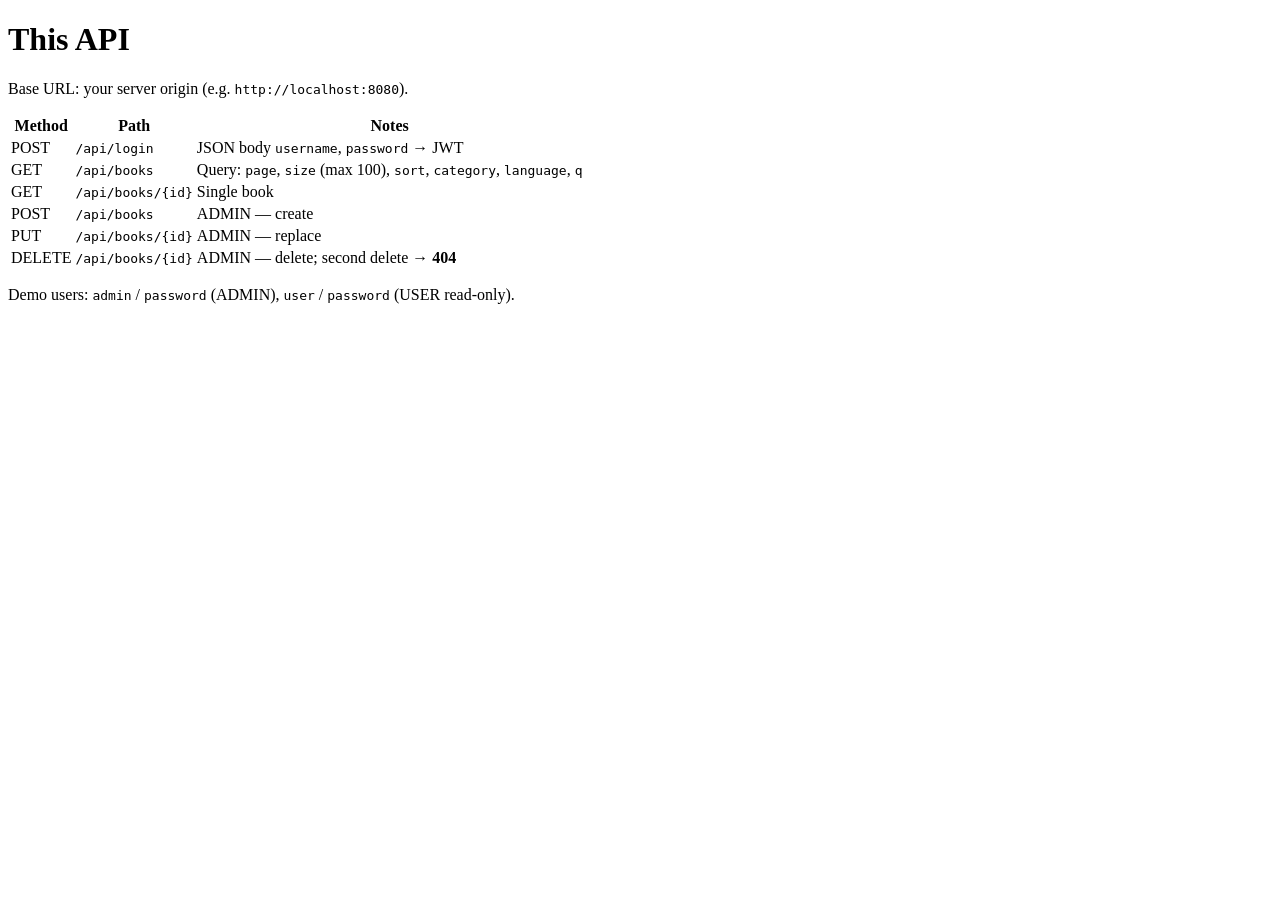
<file: src/main/resources/templates/reference/this-api.html>
<!DOCTYPE html>
<html xmlns:th="http://www.thymeleaf.org" th:replace="~{layout :: layout('This API · Reference', ~{::main})}">
<body>
<main th:fragment="main">
    <div th:replace="~{reference/nav-fragment :: tabs ('this-api')}"></div>
    <div class="reference-content card border-0 shadow-sm rounded-4 p-4 p-md-5">
        <h1 class="app-page-title h4 mb-4">This API</h1>
        <p>Base URL: your server origin (e.g. <code>http://localhost:8080</code>).</p>
        <div class="table-responsive">
            <table class="table table-sm align-middle">
                <thead>
                <tr><th>Method</th><th>Path</th><th>Notes</th></tr>
                </thead>
                <tbody>
                <tr><td>POST</td><td><code>/api/login</code></td><td>JSON body <code>username</code>, <code>password</code> → JWT</td></tr>
                <tr><td>GET</td><td><code>/api/books</code></td><td>Query: <code>page</code>, <code>size</code> (max 100), <code>sort</code>, <code>category</code>, <code>language</code>, <code>q</code></td></tr>
                <tr><td>GET</td><td><code>/api/books/{id}</code></td><td>Single book</td></tr>
                <tr><td>POST</td><td><code>/api/books</code></td><td>ADMIN — create</td></tr>
                <tr><td>PUT</td><td><code>/api/books/{id}</code></td><td>ADMIN — replace</td></tr>
                <tr><td>DELETE</td><td><code>/api/books/{id}</code></td><td>ADMIN — delete; second delete → <strong>404</strong></td></tr>
                </tbody>
            </table>
        </div>
        <p class="small text-muted mb-0">Demo users: <code>admin</code> / <code>password</code> (ADMIN), <code>user</code> / <code>password</code> (USER read-only).</p>
    </div>
</main>
</body>
</html>
</file>
